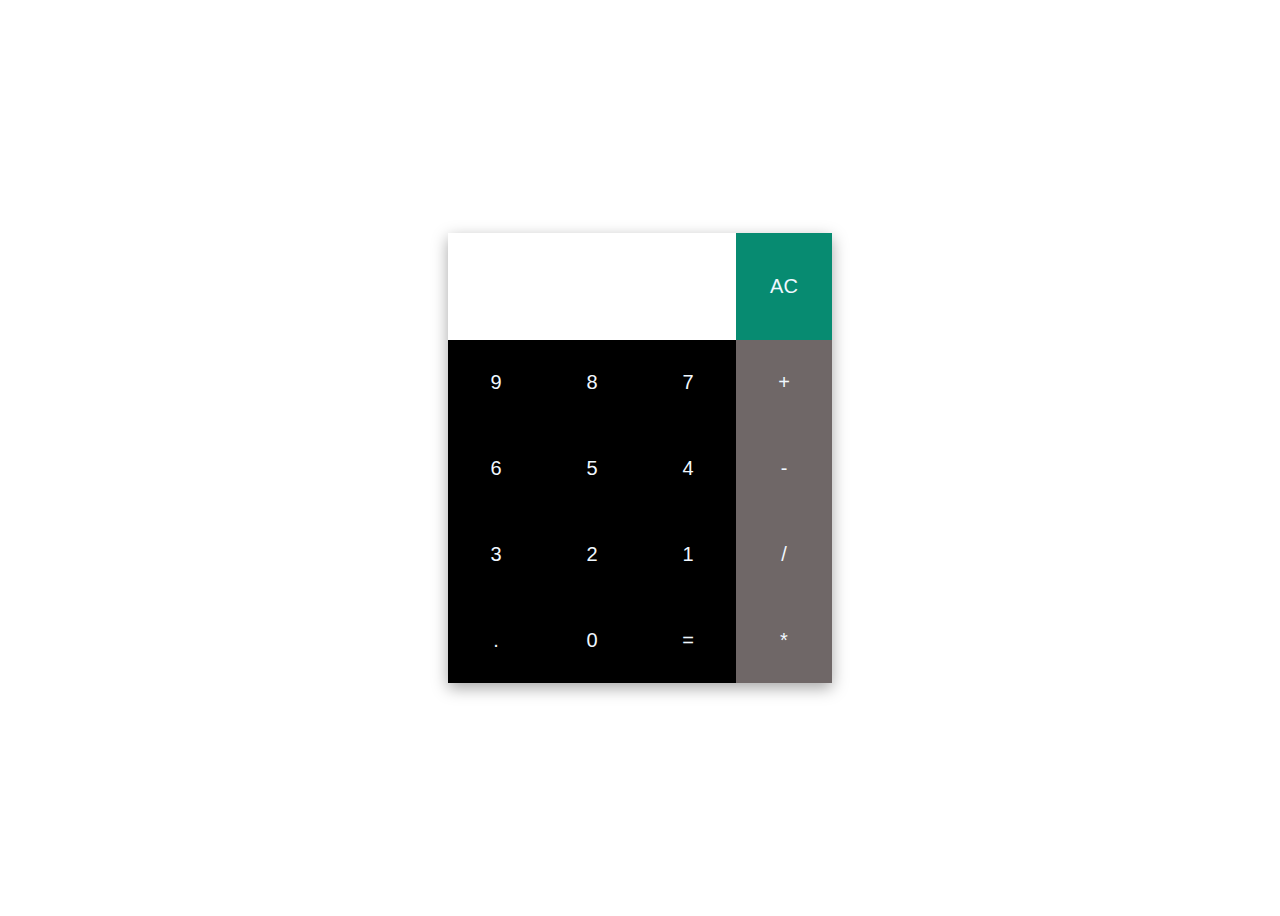
<file: HTML/Calculator/index.html>
<!DOCTYPE html>
<html lang="en">
<head>
    <meta charset="UTF-8">
    <meta name="viewport" content="width=device-width, initial-scale=1.0">
    <title>Calculator</title>
</head>
<link rel="stylesheet" href="style.css">
<body>
    <div class="calculator">
        <div class="input ">
            <input id="display" type="text">
        </div>
        <button class="ac " onclick="clearDisplay()">AC</button>
        <button onclick="appendToDisplay('9')">9</button>
        <button onclick="appendToDisplay('8')">8</button>
        <button onclick="appendToDisplay('7')">7</button>
        <button onclick="appendToDisplay('+')" class="item">+</button>
        <button onclick="appendToDisplay('6')">6</button>
        <button onclick="appendToDisplay('5')">5</button>
        <button onclick="appendToDisplay('4')">4</button>
        <button onclick="appendToDisplay('-')"class="item">-</button>
        <button onclick="appendToDisplay('3')">3</button>
        <button onclick="appendToDisplay('2')">2</button>
        <button onclick="appendToDisplay('1')">1</button>
        <button onclick="appendToDisplay('/')" class="item">/</button>
        <button onclick="appendToDisplay('.')">.</button>
        <button onclick="appendToDisplay('0')">0</button>
        <button onclick="calculateResult()">=</button>
        <button onclick="appendToDisplay('*')" class="item" >*</button>


        
    </div>
    <script src="script.js"></script>
</body>
</html>
</file>
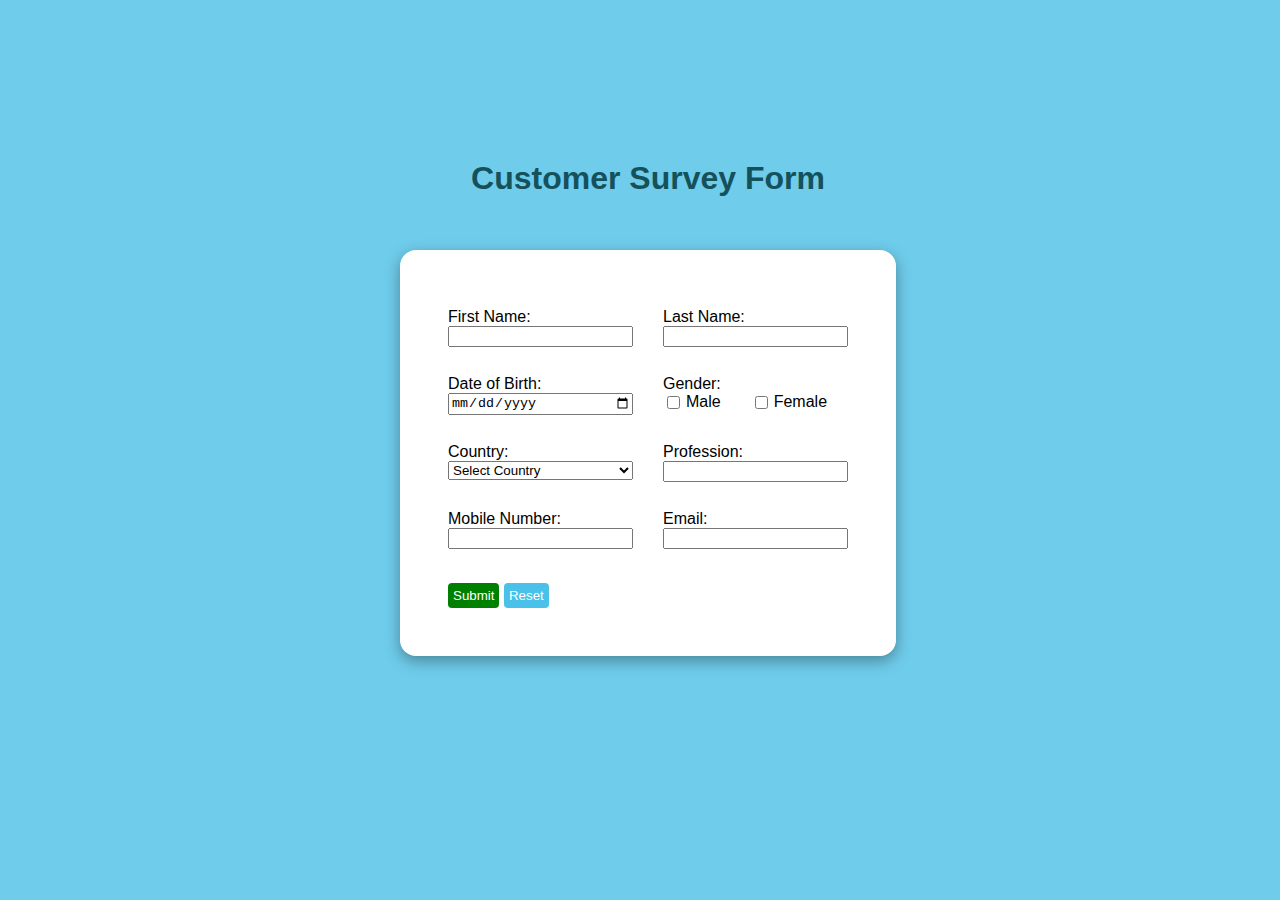
<file: HTML/Survey Form/index.html>
<!DOCTYPE html>
<html>
<head>
    <title>Survey Form</title>
</head>
<link rel="stylesheet" href="style.css">
<body>
    <div class="container">
        <h1>Customer Survey Form</h1>
        <form id="surveyForm">
            <div class="row">
                <div class="form-group">
                    <label for="firstName">First Name:</label>
                    <input type="text" id="firstName" name="firstName" required>
                </div>
                <div class="form-group">
                    <label for="lastName">Last Name:</label>
                    <input type="text" id="lastName" name="lastName" required>
                </div>
            </div>
            <div class="row">
                <div class="form-group">
                    <label for="dob">Date of Birth:</label>
                    <input type="date" id="dob" name="dob" required>
                </div>
                <div class="form-group ">
                    <label>Gender:</label>
                    <div class="row">
                        <div class="gender">
                            <input type="checkbox" id="male" name="gender" value="Male"> <label for="">Male</label>
                        </div>
                        <div class="gender">
                            <input type="checkbox" id="female" name="gender" value="Female"> <label for="">Female</label>
                        </div> 
                    </div>   
                </div>  
            </div>
            <div class="row">
                <div class="form-group">
                    <label for="country">Country:</label>
                    <select id="country" name="country" required>
                        <option value="">Select Country</option>
                        <option value="USA">USA</option>
                        <option value="Canada">Canada</option>
                        <option value="UK">UK</option>
                        <option value="Other">Other</option>
                    </select>
                </div>
                <div class="form-group">
                    <label for="profession">Profession:</label>
                    <input type="text" id="profession" name="profession" required>
                </div>
                
            </div>
            <div class="row">
                <div class="form-group">
                    <label for="mobile">Mobile Number:</label>
                    <input type="tel" id="mobile" name="mobile" required>
                </div>
                <div class="form-group">
                    <label for="email">Email:</label>
                    <input type="email" id="email" name="email" required>
                </div>
            </div>
            
            
            <div class="button-group">
                <button type="button" id="submitBtn" onclick="submitForm()">Submit</button>
                <button type="button" id="resetBtn" onclick="resetForm()">Reset</button>
            </div>
        </form>
    </div>
    <div class="page-overlay" id = "overlay">
        <div id="popup" style="display: none; text-align: left;" class="popup">
            <h2>Survey Form Data</h2>
            <p>First Name: <span id="popupFirstName"></span></p>
            <p>Last Name: <span id="popupLastName"></span></p>
            <p>Date of Birth: <span id="popupDob"></span></p>
            <p>Country: <span id="popupCountry"></span></p>
            <p>Gender: <span id="popupGender"></span></p>
            <p>Profession: <span id="popupProfession"></span></p>
            <p>Email: <span id="popupEmail"></span></p>
            <p>Mobile Number: <span id="popupMobile"></span></p>
            <button type="button" onclick="closePopup()">Close</button>
        </div>
    </div>
    

    <script src="script.js"></script>
</body>
</html>
</file>
<file: HTML/Calculator/style.css>
body{
 height: 100vh;
 display: flex;
 align-items: center;
 justify-content: center;
}
.calculator{
    width: 30vw;
    height: 50vh;
    display: grid;
    grid-template-columns: 25% 25% 25% 25%;
    align-items: center;
    box-shadow: rgba(0, 0, 0, 0.35) 0px 5px 15px;
    justify-content: center;
    
}
.input{
    grid-column: 1/span 3;
    padding: .5rem;
    padding-left: 1rem;
}
input{
    border: none;
    outline: none;
    font-size: 1.5rem;
}
/* input :focus{
    outline: none;
} */
.ac{
    grid-column: 4;
    background-color: rgb(7, 139, 113);
    
}
button{
    width: 100%;
    height: 100%;
    background-color: black;
    color: aliceblue;
    border: none;
    font-size: 20px;
}
.item{
    width: 100%;
    height: 100%;
    background-color: rgb(111, 103, 103);
    color: aliceblue;
}
</file>
<file: HTML/Survey Form/style.css>
body {
    font-family: Arial, sans-serif;
    width: 100vw;
    height: 90vh;
    display: flex;
    align-items: center;
    justify-content: center;
    background-color: #6fcceb;
    background-image: url("https://www.transparenttextures.com/patterns/connected.png");
    


}
form{
    margin: 2rem;
    display: flex;
    flex-direction: column;
    gap: .5rem;
    background-color: white;
    box-shadow: rgba(0, 0, 0, 0.35) 0px 5px 15px;
    border-radius: 1rem;
    padding: 3rem;
}
.container {
    display: flex;
    flex-direction: column;
    align-items: center;
    justify-content: center;
    margin: 2rem;
    
    
}
.row{
    display: flex;
    gap: 30px;
}
.button-group{
    margin-top: 1rem;
}
.form-group {
    margin: 10px 0;
    width: 50%;
    display: flex;
    flex-direction: column;
}
.gender{
    display: flex;
    gap: 3px;
}
h1{
    color:rgb(21, 81, 90);
}
.page-overlay {
    position: fixed;
    top: 0;
    left: 0;
    width: 100%;
    height: 100%;
    background: rgba(0, 0, 0, 0.7); /* This sets the background color and opacity */
    z-index: 1000; /* Adjust the z-index as needed to ensure it's above other content */
    display: none; /* Hide it by default */
  }
.popup{
    position: absolute;
    top: 10%;
    left: 35%;
    z-index: 1001;
    background-color: rgb(227, 242, 250);
    color: rgb(6, 6, 6);
    padding: 2rem;
    border-radius: 1rem;
    width: 20rem;
    box-shadow: rgba(0, 0, 0, 0.35) 0px 5px 15px;

}
button{
    border: none;
    padding: 5px;
    color: white;
    border-radius: 4px;
}
#submitBtn{
    
    background-color: green;
}
#resetBtn{
    background-color: #49c1e9;
}
input{
    outline: none;
}
.popup button{
    border: none;
    color: rgb(249, 244, 244);
    background-color: rgb(175, 28, 28);
    border-radius: 3px;
    padding: 5px;
}
</file>
